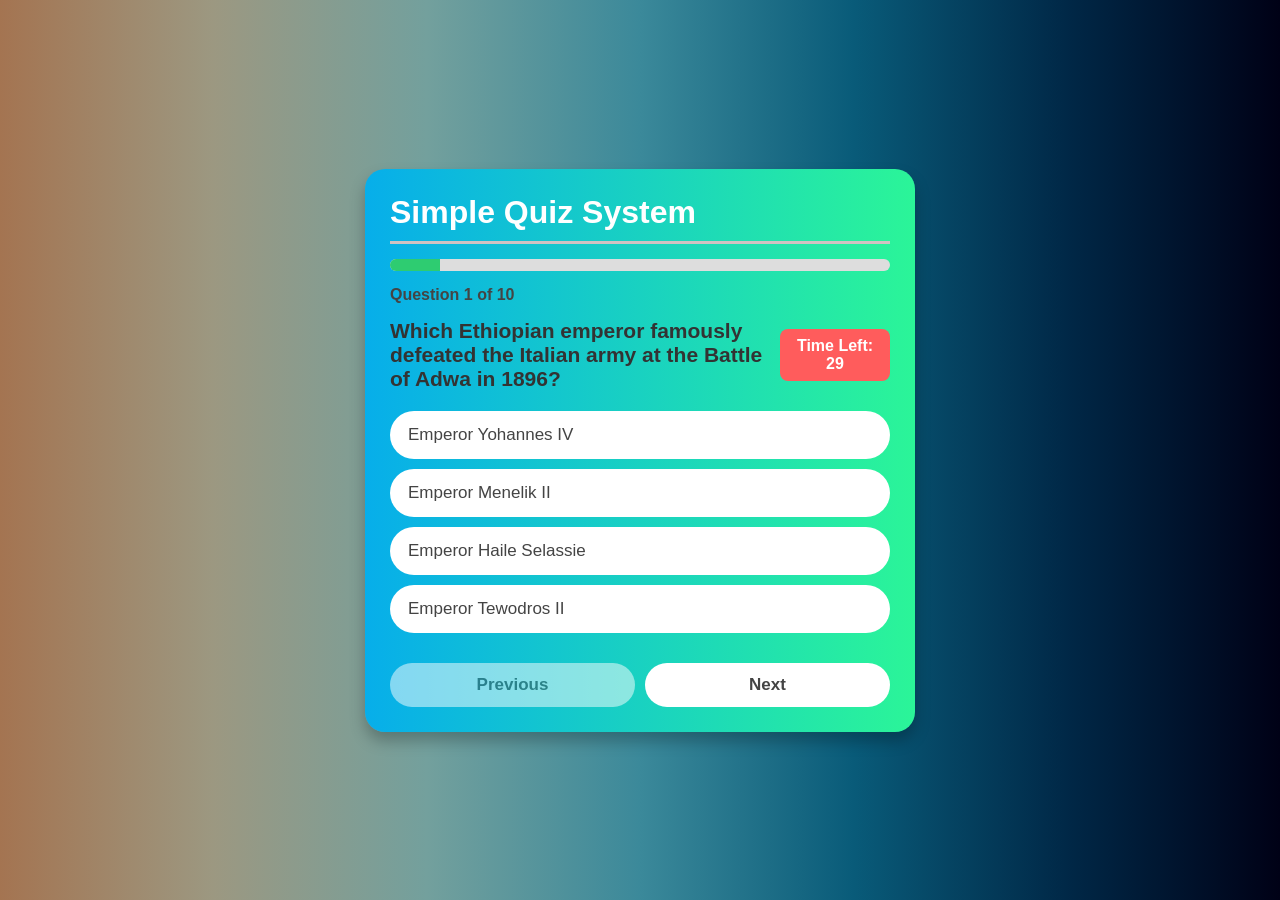
<file: index.html>
<!DOCTYPE html>
<html lang="en">
<head>
    <meta charset="UTF-8">
    <meta name="viewport" content="width=device-width, initial-scale=1.0">
    <title>Simple Quiz App</title>
    <link rel="stylesheet" href="style.css">
</head>
<body>

    <div class="container">

        <h1>Simple Quiz System</h1>

        <div class="progress-container">
            <div class="progress-bar"></div>
        </div>

        <p class="question-count">Question 1 of 10</p>

        <div class="que-timer">
            <h2 class="question">Loading Question...</h2>
            <span class="timer">Time Left: 30</span>
        </div>

        <div class="answerbuttons">
            <!-- Answers generated by JavaScript -->
        </div>

        <div class="navigation">
            <button class="prev-btn">Previous</button>
            <button class="next-btn">Next</button>
        </div>

    </div>

    <script src="script.js"></script>

</body>
</html>
</file>
<file: style.css>
*{
    margin:0;
    padding:0;
    box-sizing:border-box;
}

body{
    min-height:100vh;
    background:linear-gradient(
        90deg,
        rgba(164,116,81,1) 0%,
        rgba(156,152,129,1) 16.667%,
        rgba(115,160,157,1) 33.333%,
        rgba(59,137,154,1) 50%,
        rgba(9,91,121,1) 66.667%,
        rgba(0,40,71,1) 83.333%,
        rgba(0,1,22,1) 100%
    );
    display:flex;
    justify-content:center;
    align-items:center;
    padding:20px;
    font-family:Arial, Helvetica, sans-serif;
}

.container{
    width:100%;
    max-width:550px;
    background:linear-gradient(
        90deg,
        rgba(7,174,234,1) 0%,
        rgba(43,245,152,1) 100%
    );
    border-radius:20px;
    padding:25px;
    box-shadow:0px 9px 15px rgba(0,0,0,0.25);
}

.container h1{
    font-size:32px;
    margin-bottom:15px;
    padding-bottom:10px;
    border-bottom:3px solid #d1c2c2;
    color:#fff;
}

.progress-container{
    width:100%;
    height:12px;
    background:#ddd;
    border-radius:20px;
    overflow:hidden;
    margin-bottom:15px;
}

.progress-bar{
    width:0%;
    height:100%;
    background:#2ecc71;
    transition:0.4s;
}

.question-count{
    color:#444;
    font-size:16px;
    font-weight:600;
    margin-bottom:15px;
}

.que-timer{
    display:flex;
    justify-content:space-between;
    align-items:center;
    gap:10px;
    margin-bottom:20px;
}

.question{
    color:#333;
    font-size:21px;
    font-weight:600;
}

.timer{
    background:#ff5c5c;
    color:white;
    padding:8px 12px;
    border-radius:8px;
    font-weight:bold;
    min-width:110px;
    text-align:center;
}

.timer-warning{
    background:#b30000 !important;
}

.answerbuttons{
    margin-top:15px;
}

.ans-btn{
    width:100%;
    border:none;
    outline:none;
    padding:14px 18px;
    margin-bottom:10px;
    border-radius:30px;
    text-align:left;
    font-size:17px;
    font-weight:500;
    cursor:pointer;
    background:white;
    color:#444;
    transition:0.3s;
}

.ans-btn:hover:not(:disabled){
    transform:translateY(-2px);
}

.ans-btn:disabled{
    cursor:not-allowed;
}

.correct{
    background:#65d365 !important;
    color:white;
}

.wrong{
    background:#d45050 !important;
    color:white;
}

.selected{
    border:3px solid #333;
}

.navigation{
    display:flex;
    justify-content:space-between;
    gap:10px;
    margin-top:20px;
}

.prev-btn,
.next-btn{
    flex:1;
    border:none;
    outline:none;
    padding:12px;
    border-radius:25px;
    cursor:pointer;
    font-size:17px;
    font-weight:600;
    color:#444;
    background:white;
    transition:0.3s;
}

.prev-btn:hover,
.next-btn:hover{
    transform:translateY(-2px);
}

.prev-btn:disabled,
.next-btn:disabled{
    opacity:0.5;
    cursor:not-allowed;
}

.result-box{
    text-align:center;
    color:#333;
}

.result-box h2{
    margin-bottom:15px;
}

.result-box p{
    margin:8px 0;
    font-size:18px;
    font-weight:500;
}

@media(max-width:600px){

    .container{
        padding:20px;
    }

    .question{
        font-size:18px;
    }

    .que-timer{
        flex-direction:column;
        align-items:flex-start;
    }

    .navigation{
        flex-direction:column;
    }
}
</file>
<file: NCC final project.css>
*{
    margin:0;
    padding:0;
    box-sizing:border-box;
}

body{
    min-height:100vh;
    background:linear-gradient(
        90deg,
        rgba(164,116,81,1) 0%,
        rgba(156,152,129,1) 16.667%,
        rgba(115,160,157,1) 33.333%,
        rgba(59,137,154,1) 50%,
        rgba(9,91,121,1) 66.667%,
        rgba(0,40,71,1) 83.333%,
        rgba(0,1,22,1) 100%
    );
    display:flex;
    justify-content:center;
    align-items:center;
    padding:20px;
    font-family:Arial, Helvetica, sans-serif;
}

.container{
    width:100%;
    max-width:550px;
    background:linear-gradient(
        90deg,
        rgba(7,174,234,1) 0%,
        rgba(43,245,152,1) 100%
    );
    border-radius:20px;
    padding:25px;
    box-shadow:0px 9px 15px rgba(0,0,0,0.25);
}

.container h1{
    font-size:32px;
    margin-bottom:15px;
    padding-bottom:10px;
    border-bottom:3px solid #d1c2c2;
    color:#fff;
}

.progress-container{
    width:100%;
    height:12px;
    background:#ddd;
    border-radius:20px;
    overflow:hidden;
    margin-bottom:15px;
}

.progress-bar{
    width:0%;
    height:100%;
    background:#2ecc71;
    transition:0.4s;
}

.question-count{
    color:#444;
    font-size:16px;
    font-weight:600;
    margin-bottom:15px;
}

.que-timer{
    display:flex;
    justify-content:space-between;
    align-items:center;
    gap:10px;
    margin-bottom:20px;
}

.question{
    color:#333;
    font-size:21px;
    font-weight:600;
}

.timer{
    background:#ff5c5c;
    color:white;
    padding:8px 12px;
    border-radius:8px;
    font-weight:bold;
    min-width:110px;
    text-align:center;
}

.timer-warning{
    background:#b30000 !important;
}

.answerbuttons{
    margin-top:15px;
}

.ans-btn{
    width:100%;
    border:none;
    outline:none;
    padding:14px 18px;
    margin-bottom:10px;
    border-radius:30px;
    text-align:left;
    font-size:17px;
    font-weight:500;
    cursor:pointer;
    background:white;
    color:#444;
    transition:0.3s;
}

.ans-btn:hover:not(:disabled){
    transform:translateY(-2px);
}

.ans-btn:disabled{
    cursor:not-allowed;
}

.correct{
    background:#65d365 !important;
    color:white;
}

.wrong{
    background:#d45050 !important;
    color:white;
}

.selected{
    border:3px solid #333;
}

.navigation{
    display:flex;
    justify-content:space-between;
    gap:10px;
    margin-top:20px;
}

.prev-btn,
.next-btn{
    flex:1;
    border:none;
    outline:none;
    padding:12px;
    border-radius:25px;
    cursor:pointer;
    font-size:17px;
    font-weight:600;
    color:#444;
    background:white;
    transition:0.3s;
}

.prev-btn:hover,
.next-btn:hover{
    transform:translateY(-2px);
}

.prev-btn:disabled,
.next-btn:disabled{
    opacity:0.5;
    cursor:not-allowed;
}

.result-box{
    text-align:center;
    color:#333;
}

.result-box h2{
    margin-bottom:15px;
}

.result-box p{
    margin:8px 0;
    font-size:18px;
    font-weight:500;
}

@media(max-width:600px){

    .container{
        padding:20px;
    }

    .question{
        font-size:18px;
    }

    .que-timer{
        flex-direction:column;
        align-items:flex-start;
    }

    .navigation{
        flex-direction:column;
    }
}
</file>
